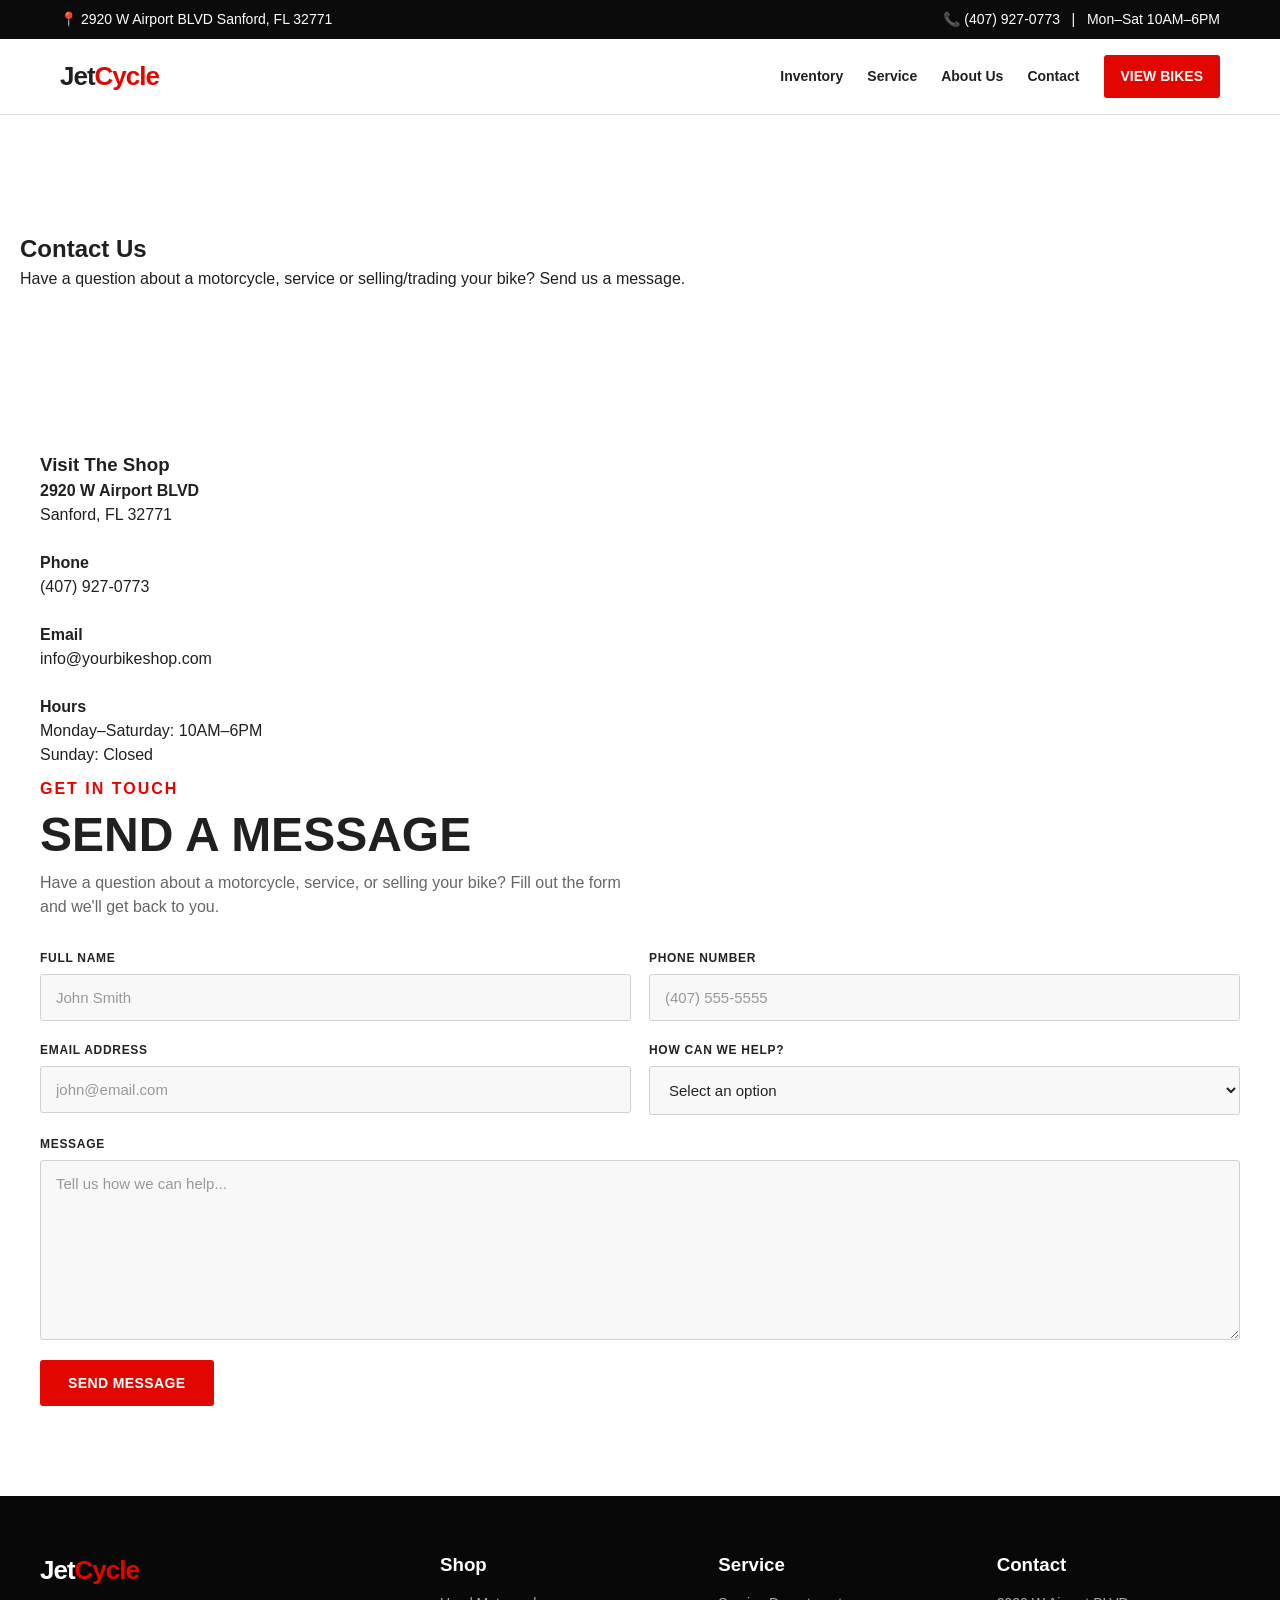
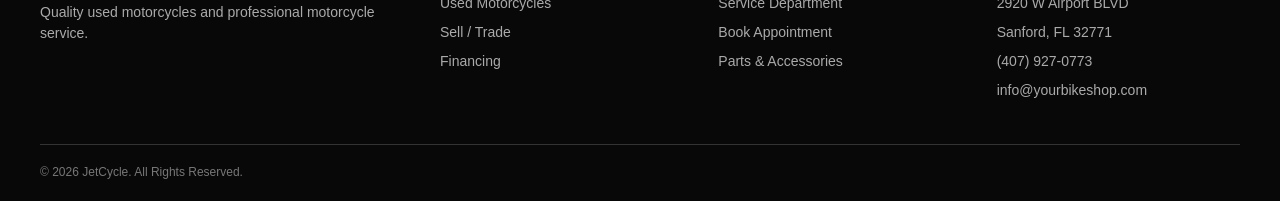
<file: JetCycles/contact.html>
<!DOCTYPE html>
<html lang="en">
<head>
  <meta charset="UTF-8">
  <meta name="viewport" content="width=device-width, initial-scale=1.0">
  <title>Contact | JetCycle</title>
  <link rel="stylesheet" href="style.css">
</head>
<body>
  <div class="topbar">
    <div class="topbar-inner">
      <span>📍 2920 W Airport BLVD Sanford, FL 32771</span>
      <span>📞 (407) 927-0773  &nbsp; | &nbsp; Mon–Sat 10AM–6PM</span>
    </div>
  </div>

<header>
  <nav class="nav">
    <a class="logo" href="index.html">Jet<span>Cycle</span></a>
    <div class="nav-links">
      <a href="inventory.html">Inventory</a>
      <a href="service.html">Service</a>
      <a href="about.html">About Us</a>
      <a href="contact.html">Contact</a>
      <a class="nav-cta" href="inventory.html">VIEW BIKES</a>
    </div>
  </nav>
</header>

<section class="page-hero">
  <div class="page-hero-inner">
    <div class="eyebrow">Get In Touch</div>
    <h1>Contact Us</h1>
    <p>Have a question about a motorcycle, service or selling/trading your bike? Send us a message.</p>
  </div>
</section>

<section>
  <div class="container">
    <div class="contact-grid">
      <div class="contact-card">
        <h3>Visit The Shop</h3>
        <p><strong>2920 W Airport BLVD</strong><br>Sanford, FL 32771</p><br>
        <p><strong>Phone</strong><br><a href="tel:4079270773">(407) 927-0773</a></p><br>
        <p><strong>Email</strong><br><a href="mailto:info@yourbikeshop.com">info@yourbikeshop.com</a></p><br>
        <p><strong>Hours</strong><br>Monday–Saturday: 10AM–6PM<br>Sunday: Closed</p>
      </div>

<div class="contact-form-section">
  <div class="eyebrow">Get In Touch</div>
  <h2>Send A Message</h2>
  <p class="form-intro">
    Have a question about a motorcycle, service, or selling your bike?
    Fill out the form and we'll get back to you.
  </p>

  <form class="contact-form" action="#" method="post">

    <div class="form-row">
      <div class="form-field">
        <label for="contact-name">Full Name</label>
        <input
          id="contact-name"
          type="text"
          name="name"
          placeholder="John Smith"
          required
        >
      </div>

      <div class="form-field">
        <label for="contact-phone">Phone Number</label>
        <input
          id="contact-phone"
          type="tel"
          name="phone"
          placeholder="(407) 555-5555"
        >
      </div>
    </div>

    <div class="form-row">
      <div class="form-field">
        <label for="contact-email">Email Address</label>
        <input
          id="contact-email"
          type="email"
          name="email"
          placeholder="john@email.com"
          required
        >
      </div>

      <div class="form-field">
        <label for="contact-reason">How Can We Help?</label>
        <select id="contact-reason" name="reason">
          <option value="">Select an option</option>
          <option value="motorcycle">I'm interested in a motorcycle</option>
          <option value="service">I need service</option>
          <option value="sell-trade">I want to sell/trade my motorcycle</option>
          <option value="general">General question</option>
        </select>
      </div>
    </div>

    <div class="form-field">
      <label for="contact-message">Message</label>
      <textarea
        id="contact-message"
        name="message"
        placeholder="Tell us how we can help..."
      ></textarea>
    </div>

    <button class="btn btn-red form-submit" type="submit">
      Send Message
    </button>

  </form>
</div>

    </div>
  </div>
</section>

<footer>
  <div class="footer-grid">
    <div>
      <div class="logo">Jet<span style="color:var(--red)">Cycle</span></div>
      <p style="margin-top:12px;">Quality used motorcycles and professional motorcycle service.</p>
    </div>
    <div>
      <h3>Shop</h3>
      <ul>
        <li><a href="inventory.html">Used Motorcycles</a></li>
        <li><a href="contact.html">Sell / Trade</a></li>
        <li><a href="financing.html">Financing</a></li>
      </ul>
    </div>
    <div>
      <h3>Service</h3>
      <ul>
        <li><a href="service.html">Service Department</a></li>
        <li><a href="contact.html">Book Appointment</a></li>
        <li><a href="service.html">Parts & Accessories</a></li>
      </ul>
    </div>
    <div>
      <h3>Contact</h3>
      <ul>
        <li>2920 W Airport BLVD</li>
        <li>Sanford, FL 32771</li>
        <li>(407) 927-0773</li>
        <li>info@yourbikeshop.com</li>
      </ul>
    </div>
  </div>
  <div class="copyright">© 2026 JetCycle. All Rights Reserved.</div>
</footer>
</body>
</html>
</file>
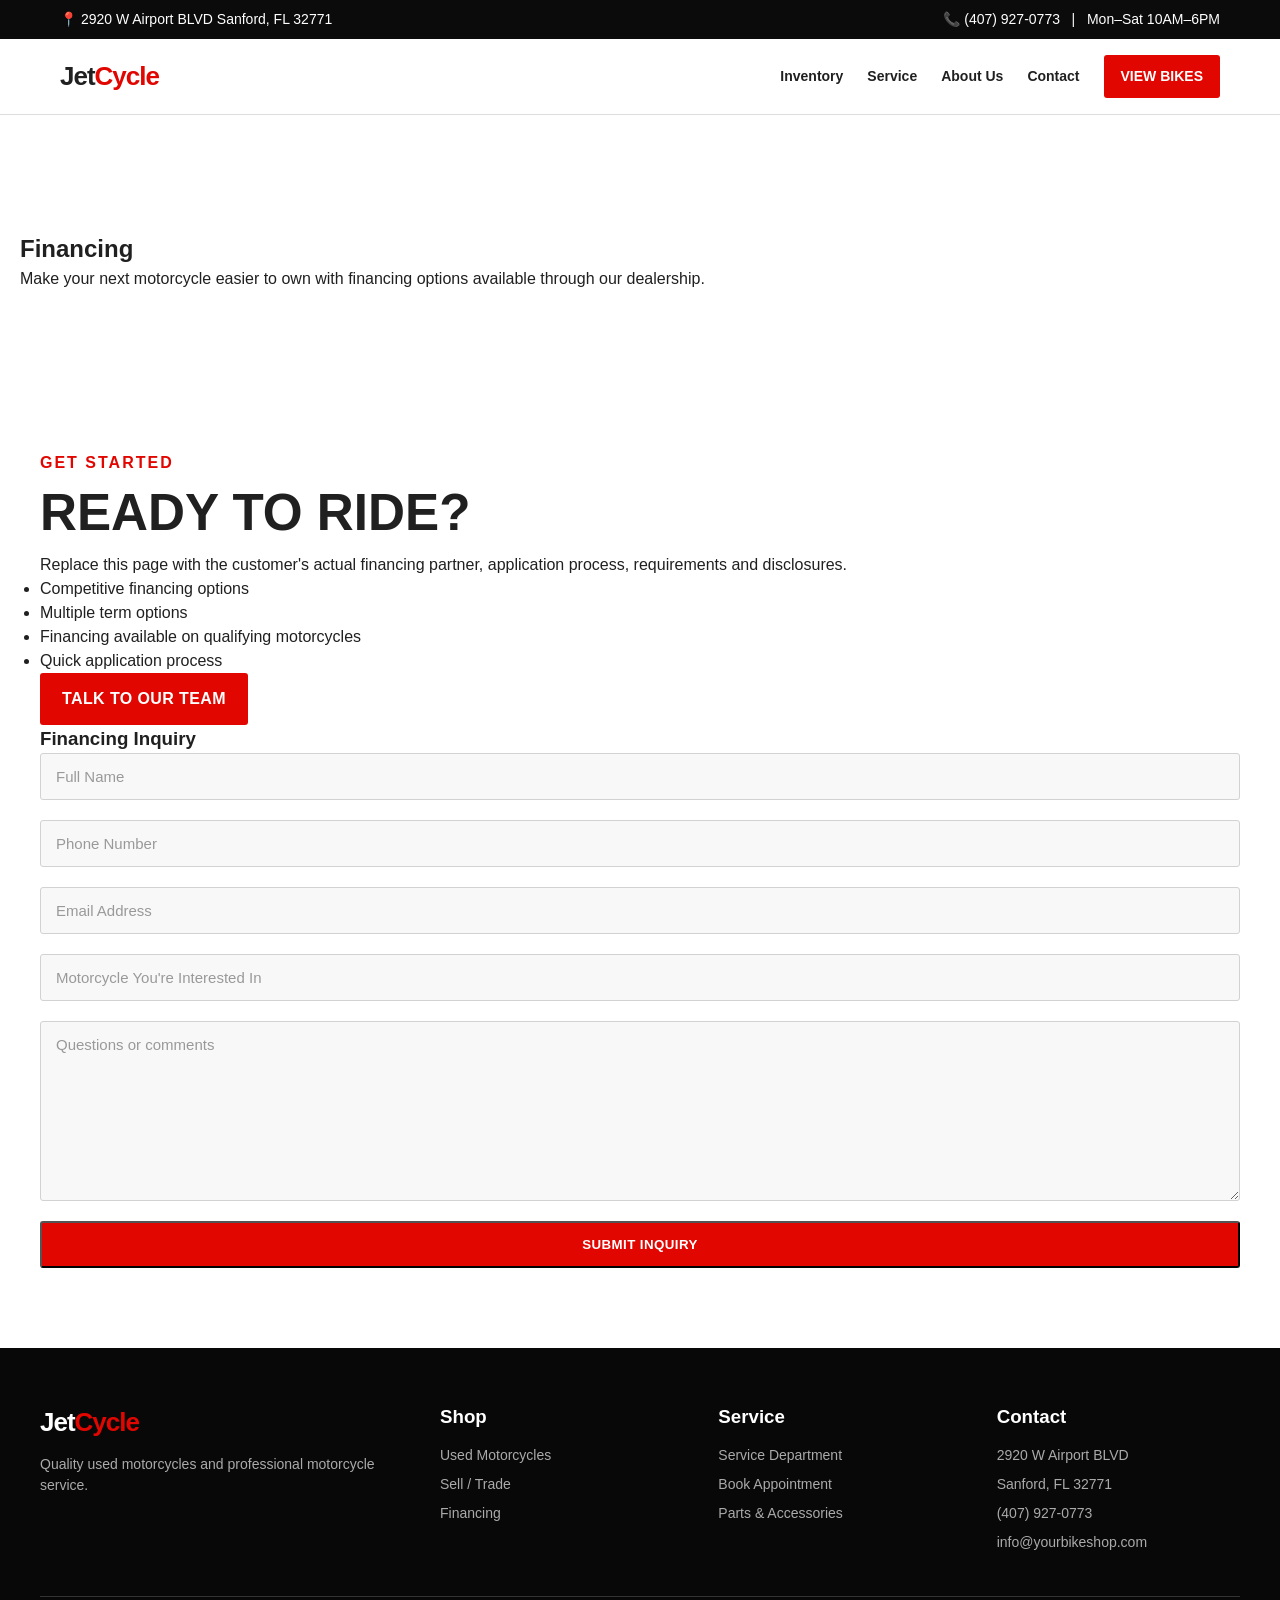
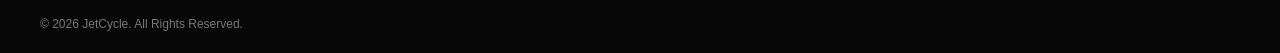
<file: JetCycles/financing.html>
<!DOCTYPE html>
<html lang="en">
<head>
  <meta charset="UTF-8">
  <meta name="viewport" content="width=device-width, initial-scale=1.0">
  <title>Financing | JetCycle</title>
  <link rel="stylesheet" href="style.css">
</head>
<body>
  <div class="topbar">
    <div class="topbar-inner">
      <span>📍 2920 W Airport BLVD Sanford, FL 32771</span>
      <span>📞 (407) 927-0773  &nbsp; | &nbsp; Mon–Sat 10AM–6PM</span>
    </div>
  </div>

<header>
  <nav class="nav">
    <a class="logo" href="index.html">Jet<span>Cycle</span></a>
    <div class="nav-links">
      <a href="inventory.html">Inventory</a>
      <a href="service.html">Service</a>
      <a href="about.html">About Us</a>
      <a href="contact.html">Contact</a>
      <a class="nav-cta" href="inventory.html">VIEW BIKES</a>
    </div>
  </nav>
</header>

<section class="page-hero">
  <div class="page-hero-inner">
    <div class="eyebrow">Flexible Options</div>
    <h1>Financing</h1>
    <p>Make your next motorcycle easier to own with financing options available through our dealership.</p>
  </div>
</section>

<section>
  <div class="container">
    <div class="finance-grid">
      <div>
        <div class="eyebrow" style="color:var(--red)">Get Started</div>
        <h2>Ready To Ride?</h2>
        <p>Replace this page with the customer's actual financing partner, application process, requirements and disclosures.</p>

        <ul class="check-list">
          <li>Competitive financing options</li>
          <li>Multiple term options</li>
          <li>Financing available on qualifying motorcycles</li>
          <li>Quick application process</li>
        </ul>

        <a class="btn btn-red" href="contact.html">Talk To Our Team</a>
      </div>

      <div class="contact-card">
        <h3>Financing Inquiry</h3>
        <form class="contact-form" action="#" method="post">
          <input type="text" placeholder="Full Name" required>
          <input type="tel" placeholder="Phone Number">
          <input type="email" placeholder="Email Address" required>
          <input type="text" placeholder="Motorcycle You're Interested In">
          <textarea placeholder="Questions or comments"></textarea>
          <button class="btn btn-red" type="submit">Submit Inquiry</button>
        </form>
      </div>
    </div>
  </div>
</section>

<footer>
  <div class="footer-grid">
    <div>
      <div class="logo">Jet<span style="color:var(--red)">Cycle</span></div>
      <p style="margin-top:12px;">Quality used motorcycles and professional motorcycle service.</p>
    </div>
    <div>
      <h3>Shop</h3>
      <ul>
        <li><a href="inventory.html">Used Motorcycles</a></li>
        <li><a href="contact.html">Sell / Trade</a></li>
        <li><a href="financing.html">Financing</a></li>
      </ul>
    </div>
    <div>
      <h3>Service</h3>
      <ul>
        <li><a href="service.html">Service Department</a></li>
        <li><a href="contact.html">Book Appointment</a></li>
        <li><a href="service.html">Parts & Accessories</a></li>
      </ul>
    </div>
    <div>
      <h3>Contact</h3>
      <ul>
        <li>2920 W Airport BLVD</li>
        <li>Sanford, FL 32771</li>
        <li>(407) 927-0773</li>
        <li>info@yourbikeshop.com</li>
      </ul>
    </div>
  </div>
  <div class="copyright">© 2026 JetCycle. All Rights Reserved.</div>
</footer>
</body>
</html>
</file>
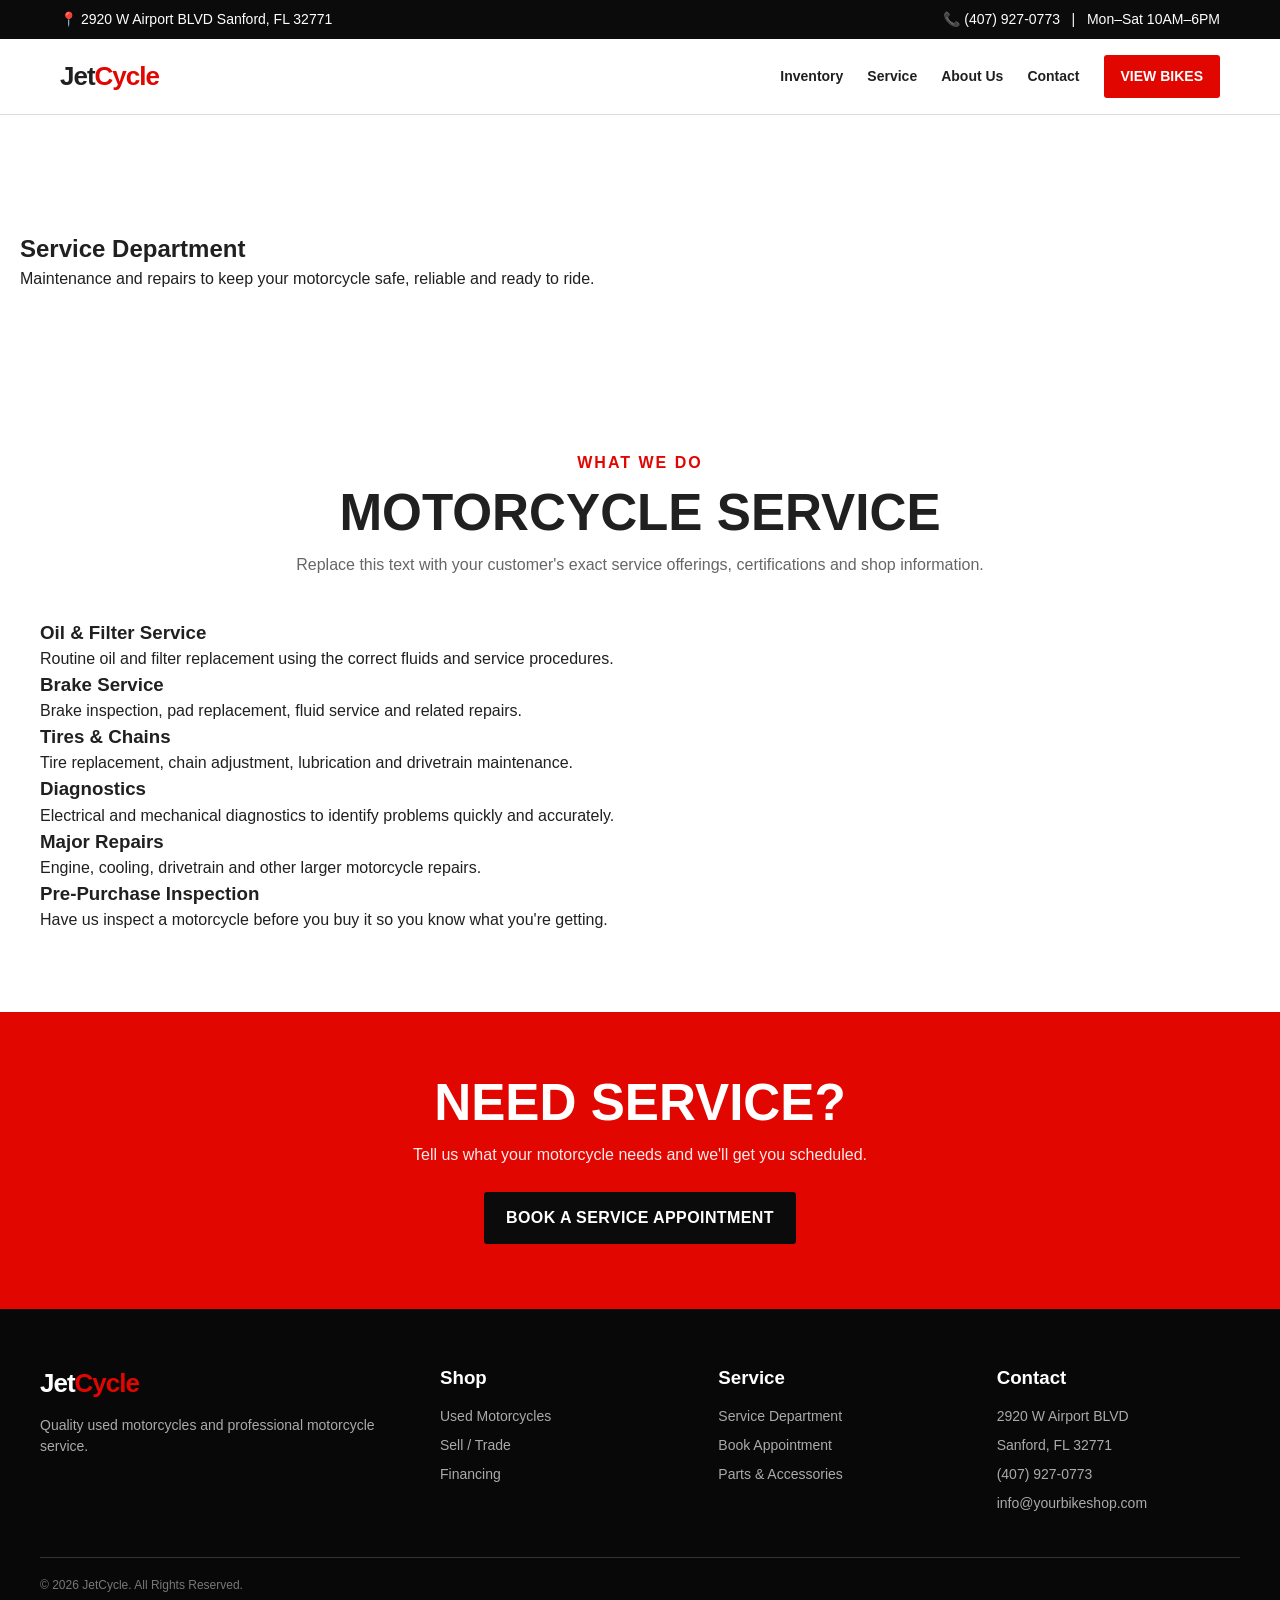
<file: JetCycles/service.html>
<!DOCTYPE html>
<html lang="en">
<head>
  <meta charset="UTF-8">
  <meta name="viewport" content="width=device-width, initial-scale=1.0">
  <title>Service | JetCycle</title>
  <link rel="stylesheet" href="style.css">
</head>
<body>
<div class="topbar">
    <div class="topbar-inner">
      <span>📍 2920 W Airport BLVD Sanford, FL 32771</span>
      <span>📞 (407) 927-0773  &nbsp; | &nbsp; Mon–Sat 10AM–6PM</span>
    </div>
  </div>

<header>
  <nav class="nav">
    <a class="logo" href="index.html">Jet<span>Cycle</span></a>
    <div class="nav-links">
      <a href="inventory.html">Inventory</a>
      <a href="service.html">Service</a>
      <a href="about.html">About Us</a>
      <a href="contact.html">Contact</a>
      <a class="nav-cta" href="inventory.html">VIEW BIKES</a>
    </div>
  </nav>
</header>

<section class="page-hero">
  <div class="page-hero-inner">
    <div class="eyebrow">Professional Motorcycle Service</div>
    <h1>Service Department</h1>
    <p>Maintenance and repairs to keep your motorcycle safe, reliable and ready to ride.</p>
  </div>
</section>

<section>
  <div class="container">
    <div class="section-head">
      <div class="eyebrow">What We Do</div>
      <h2>Motorcycle Service</h2>
      <p>Replace this text with your customer's exact service offerings, certifications and shop information.</p>
    </div>

    <div class="service-list">
      <div class="service-box"><h3>Oil & Filter Service</h3><p>Routine oil and filter replacement using the correct fluids and service procedures.</p></div>
      <div class="service-box"><h3>Brake Service</h3><p>Brake inspection, pad replacement, fluid service and related repairs.</p></div>
      <div class="service-box"><h3>Tires & Chains</h3><p>Tire replacement, chain adjustment, lubrication and drivetrain maintenance.</p></div>
      <div class="service-box"><h3>Diagnostics</h3><p>Electrical and mechanical diagnostics to identify problems quickly and accurately.</p></div>
      <div class="service-box"><h3>Major Repairs</h3><p>Engine, cooling, drivetrain and other larger motorcycle repairs.</p></div>
      <div class="service-box"><h3>Pre-Purchase Inspection</h3><p>Have us inspect a motorcycle before you buy it so you know what you're getting.</p></div>
    </div>
  </div>
</section>

<section class="cta">
  <div class="container">
    <h2>Need Service?</h2>
    <p>Tell us what your motorcycle needs and we'll get you scheduled.</p>
    <a class="btn btn-dark" href="contact.html">Book A Service Appointment</a>
  </div>
</section>

<footer>
  <div class="footer-grid">
    <div>
      <div class="logo">Jet<span style="color:var(--red)">Cycle</span></div>
      <p style="margin-top:12px;">Quality used motorcycles and professional motorcycle service.</p>
    </div>
    <div>
      <h3>Shop</h3>
      <ul>
        <li><a href="inventory.html">Used Motorcycles</a></li>
        <li><a href="contact.html">Sell / Trade</a></li>
        <li><a href="financing.html">Financing</a></li>
      </ul>
    </div>
    <div>
      <h3>Service</h3>
      <ul>
        <li><a href="service.html">Service Department</a></li>
        <li><a href="contact.html">Book Appointment</a></li>
        <li><a href="service.html">Parts & Accessories</a></li>
      </ul>
    </div>
    <div>
      <h3>Contact</h3>
      <ul>
        <li>2920 W Airport BLVD</li>
        <li>Sanford, FL 32771</li>
        <li>(407) 927-0773</li>
        <li>info@yourbikeshop.com</li>
      </ul>
    </div>
  </div>
  <div class="copyright">© 2026 JetCycle. All Rights Reserved.</div>
</footer>
</body>
</html>
</file>
<file: JetCycles/style.css>
:root{
      --red:#e10600;
      --black:#0b0b0b;
      --dark:#151515;
      --gray:#f3f3f3;
      --text:#202020;
      --white:#fff;
      --max:1200px;
    }

    *{box-sizing:border-box;margin:0;padding:0}
    html{scroll-behavior:smooth}
    body{
      font-family:Arial,Helvetica,sans-serif;
      color:var(--text);
      background:#fff;
      line-height:1.5;
    }
    a{text-decoration:none;color:inherit}
    img{display:block;width:100%;height:100%;object-fit:cover}

    .topbar{
      background:var(--black);
      color:#fff;
      font-size:14px;
    }
    .topbar-inner{
      max-width:var(--max);
      margin:auto;
      padding:9px 20px;
      display:flex;
      justify-content:space-between;
      gap:20px;
    }

    header{
      background:#fff;
      border-bottom:1px solid #ddd;
      position:sticky;
      top:0;
      z-index:1000;
    }
    .nav{
      max-width:var(--max);
      margin:auto;
      padding:16px 20px;
      display:flex;
      align-items:center;
      justify-content:space-between;
      gap:25px;
    }
    .logo{
      font-size:26px;
      font-weight:900;
      letter-spacing:-1px;
      white-space:nowrap;
    }
    .logo span{color:var(--red)}
    .nav-links{
      display:flex;
      align-items:center;
      gap:24px;
      font-weight:700;
      font-size:14px;
    }
    .nav-links a:hover{color:var(--red)}
    .nav-cta{
      background:var(--red);
      color:#fff;
      padding:11px 17px;
      border-radius:3px;
    }

    .hero{
      min-height:620px;
      position:relative;
      display:flex;
      align-items:center;
      background:
        linear-gradient(90deg,rgba(0,0,0,.85),rgba(0,0,0,.38),rgba(0,0,0,.1)),
        url("https://images.unsplash.com/photo-1558981806-ec527fa84c39?auto=format&fit=crop&w=1800&q=85")
        center/cover no-repeat;
    }
    .hero-content{
      max-width:var(--max);
      width:100%;
      margin:auto;
      padding:70px 20px;
      color:#fff;
    }
    .eyebrow{
      color:#fff;
      font-weight:800;
      letter-spacing:2px;
      text-transform:uppercase;
      margin-bottom:12px;
    }
    .hero h1{
      max-width:720px;
      font-size:clamp(44px,7vw,82px);
      line-height:.95;
      text-transform:uppercase;
      font-weight:950;
      margin-bottom:22px;
    }
    .hero p{
      max-width:620px;
      font-size:20px;
      margin-bottom:30px;
      color:#eee;
    }
    .buttons{display:flex;flex-wrap:wrap;gap:12px}
    .btn{
      display:inline-block;
      padding:14px 22px;
      border-radius:3px;
      font-weight:800;
      text-transform:uppercase;
      letter-spacing:.4px;
    }
    .btn-red{background:var(--red);color:#fff}
    .btn-outline{border:2px solid #fff;color:#fff}
    .btn-dark{background:var(--black);color:#fff}

    .quick-links{
      background:var(--red);
      color:#fff;
    }
    .quick-grid{
      max-width:var(--max);
      margin:auto;
      display:grid;
      grid-template-columns:repeat(4,1fr);
    }
    .quick-item{
      padding:22px 18px;
      text-align:center;
      border-right:1px solid rgba(255,255,255,.25);
      font-weight:900;
      text-transform:uppercase;
    }
    .quick-item:last-child{border-right:0}
    .quick-item small{
      display:block;
      font-weight:400;
      text-transform:none;
      opacity:.9;
      margin-top:3px;
    }

    section{padding:80px 20px}
    .container{max-width:var(--max);margin:auto}
    .section-head{
      text-align:center;
      max-width:760px;
      margin:0 auto 42px;
    }
    .section-head .eyebrow{color:var(--red)}
    h2{
      font-size:clamp(32px,4vw,52px);
      line-height:1;
      text-transform:uppercase;
      margin-bottom:15px;
    }
    .section-head p{color:#666}

    .inventory{background:var(--gray)}
    .cards{
      display:grid;
      grid-template-columns:repeat(3,1fr);
      gap:22px;
    }
    .card{
      background:#fff;
      border:1px solid #ddd;
      overflow:hidden;
      transition:.2s;
    }
    .card:hover{
      transform:translateY(-4px);
      box-shadow:0 12px 30px rgba(0,0,0,.12);
    }
    .card-img{height:235px;background:#ddd}
    .card-body{padding:20px}
    .tag{
      display:inline-block;
      background:var(--red);
      color:#fff;
      font-size:12px;
      font-weight:900;
      padding:5px 8px;
      text-transform:uppercase;
      margin-bottom:10px;
    }
    .card h3{font-size:21px;margin-bottom:7px}
    .specs{color:#777;font-size:14px;margin-bottom:13px}
    .price{font-size:26px;font-weight:900;margin-bottom:15px}
    .card .btn{font-size:13px;padding:11px 15px}

    .services{
      background:#111;
      color:#fff;
    }
    .service-grid{
      display:grid;
      grid-template-columns:repeat(3,1fr);
      gap:22px;
    }
    .service{
      min-height:290px;
      padding:30px;
      position:relative;
      overflow:hidden;
      background:#222;
      border-top:4px solid var(--red);
    }
    .service .number{
      font-size:60px;
      font-weight:900;
      opacity:.12;
      position:absolute;
      right:20px;
      top:8px;
    }
    .service h3{font-size:25px;text-transform:uppercase;margin-bottom:12px}
    .service p{color:#bbb;margin-bottom:22px}

    .split{
      display:grid;
      grid-template-columns:1fr 1fr;
      min-height:500px;
    }
    .split-image{
      min-height:500px;
      background:
        url("https://images.unsplash.com/photo-1558980664-10e7170c1fbe?auto=format&fit=crop&w=1200&q=85")
        center/cover;
    }
    .split-content{
      padding:70px clamp(30px,7vw,90px);
      display:flex;
      flex-direction:column;
      justify-content:center;
      background:#f2f2f2;
    }
    .split-content .eyebrow{color:var(--red)}
    .split-content h2{margin-bottom:20px}
    .split-content p{color:#555;margin-bottom:18px}

    .cta{
      background:var(--red);
      color:#fff;
      text-align:center;
      padding:65px 20px;
    }
    .cta h2{max-width:850px;margin:0 auto 15px}
    .cta p{max-width:650px;margin:0 auto 25px;color:#ffeaea}

    footer{
      background:#080808;
      color:#fff;
      padding:55px 20px 20px;
    }
    .footer-grid{
      max-width:var(--max);
      margin:auto;
      display:grid;
      grid-template-columns:1.5fr 1fr 1fr 1fr;
      gap:35px;
    }
    footer h3{margin-bottom:14px}
    footer p,footer li{color:#aaa;font-size:14px}
    footer ul{list-style:none}
    footer li{margin-bottom:8px}
    footer a:hover{color:#fff}
    .copyright{
      max-width:var(--max);
      margin:35px auto 0;
      padding-top:18px;
      border-top:1px solid #333;
      color:#777;
      font-size:12px;
    }

    @media(max-width:850px){
      .nav-links{display:none}
      .quick-grid{grid-template-columns:repeat(2,1fr)}
      .quick-item:nth-child(2){border-right:0}
      .cards,.service-grid{grid-template-columns:1fr 1fr}
      .split{grid-template-columns:1fr}
      .split-image{min-height:360px}
      .footer-grid{grid-template-columns:1fr 1fr}
    }

    @media(max-width:600px){
      .topbar-inner{flex-direction:column;text-align:center;gap:3px}
      .hero{min-height:570px}
      .hero h1{font-size:50px}
      .hero p{font-size:17px}
      .quick-grid,.cards,.service-grid,.footer-grid{grid-template-columns:1fr}
      .quick-item{border-right:0;border-bottom:1px solid rgba(255,255,255,.25)}
      section{padding:60px 18px}
    }
.promise-card {
  background: #fff;
  color: #111;
}

.promise-card h3 {
  color: #111;
}

.promise-card p {
  color: #333;
}

/* =========================================
   CLEAN CONTACT FORM OVERRIDE
   ========================================= */

.contact-form-section {
  padding: 10px 0;
}

.contact-form-section .eyebrow {
  color: var(--red);
  margin-bottom: 10px;
}

.contact-form-section h2 {
  font-size: clamp(34px, 4vw, 48px);
  line-height: 1;
  margin-bottom: 12px;
}

.contact-form-section .form-intro {
  color: #666;
  max-width: 600px;
  margin-bottom: 30px;
}

/* Form spacing */
.contact-form {
  display: flex;
  flex-direction: column;
  gap: 20px;
}

/* Two-column rows */
.contact-form .form-row {
  display: grid;
  grid-template-columns: 1fr 1fr;
  gap: 18px;
}

/* Individual field */
.contact-form .form-field {
  display: flex;
  flex-direction: column;
  gap: 7px;
}

/* Labels */
.contact-form .form-field label {
  font-size: 12px;
  font-weight: 800;
  text-transform: uppercase;
  letter-spacing: .7px;
  color: #222;
}

/* Inputs */
.contact-form input,
.contact-form select,
.contact-form textarea {
  width: 100%;
  border: 1px solid #d2d2d2;
  background: #f8f8f8;
  color: #222;
  padding: 14px 15px;
  border-radius: 3px;
  font-family: inherit;
  font-size: 15px;
  outline: none;
  transition:
    border-color .2s ease,
    background .2s ease,
    box-shadow .2s ease;
}

/* Placeholder */
.contact-form input::placeholder,
.contact-form textarea::placeholder {
  color: #999;
}

/* Focus effect */
.contact-form input:focus,
.contact-form select:focus,
.contact-form textarea:focus {
  border-color: var(--red);
  background: #fff;
  box-shadow: 0 0 0 3px rgba(225, 6, 0, .08);
}

/* Dropdown */
.contact-form select {
  cursor: pointer;
  appearance: auto;
}

/* Message */
.contact-form textarea {
  min-height: 180px;
  resize: vertical;
}

/* Send button */
.contact-form .form-submit {
  align-self: flex-start;
  border: 0;
  cursor: pointer;
  padding: 15px 28px;
  font-size: 14px;
  font-weight: 800;
  text-transform: uppercase;
  letter-spacing: .4px;
  transition:
    transform .2s ease,
    box-shadow .2s ease;
}

.contact-form .form-submit:hover {
  transform: translateY(-2px);
  box-shadow: 0 8px 20px rgba(225, 6, 0, .22);
}

/* =========================================
   MOBILE
   ========================================= */

@media (max-width: 700px) {

  .contact-form .form-row {
    grid-template-columns: 1fr;
    gap: 20px;
  }

  .contact-form-section h2 {
    font-size: 34px;
  }

  .contact-form textarea {
    min-height: 150px;
  }

  .contact-form .form-submit {
    width: 100%;
    text-align: center;
  }

}
/* =========================================
ABOUT PAGE - COMMUNITY PHOTO GALLERY
========================================= */

.story-gallery {
display: grid;
grid-template-columns: 1fr 1fr;
grid-template-rows: 1fr 1fr;
gap: 8px;
padding: 8px;
background: #111;
min-height: 450px;
}

.story-gallery .gallery-photo {
overflow: hidden;
min-height: 210px;
}

.story-gallery .gallery-photo img {
width: 100%;
height: 100%;
object-fit: cover;
transition: transform .35s ease;
}

.story-gallery .gallery-photo:hover img {
transform: scale(1.05);
}

/* Mobile */
@media (max-width: 850px) {
.story-gallery {
min-height: 360px;
}

.story-gallery .gallery-photo {
min-height: 170px;
}
}

@media (max-width: 600px) {
.story-gallery {
min-height: 500px;
grid-template-columns: 1fr 1fr;
gap: 6px;
}

.story-gallery .gallery-photo {
min-height: 180px;
}
}
</file>
